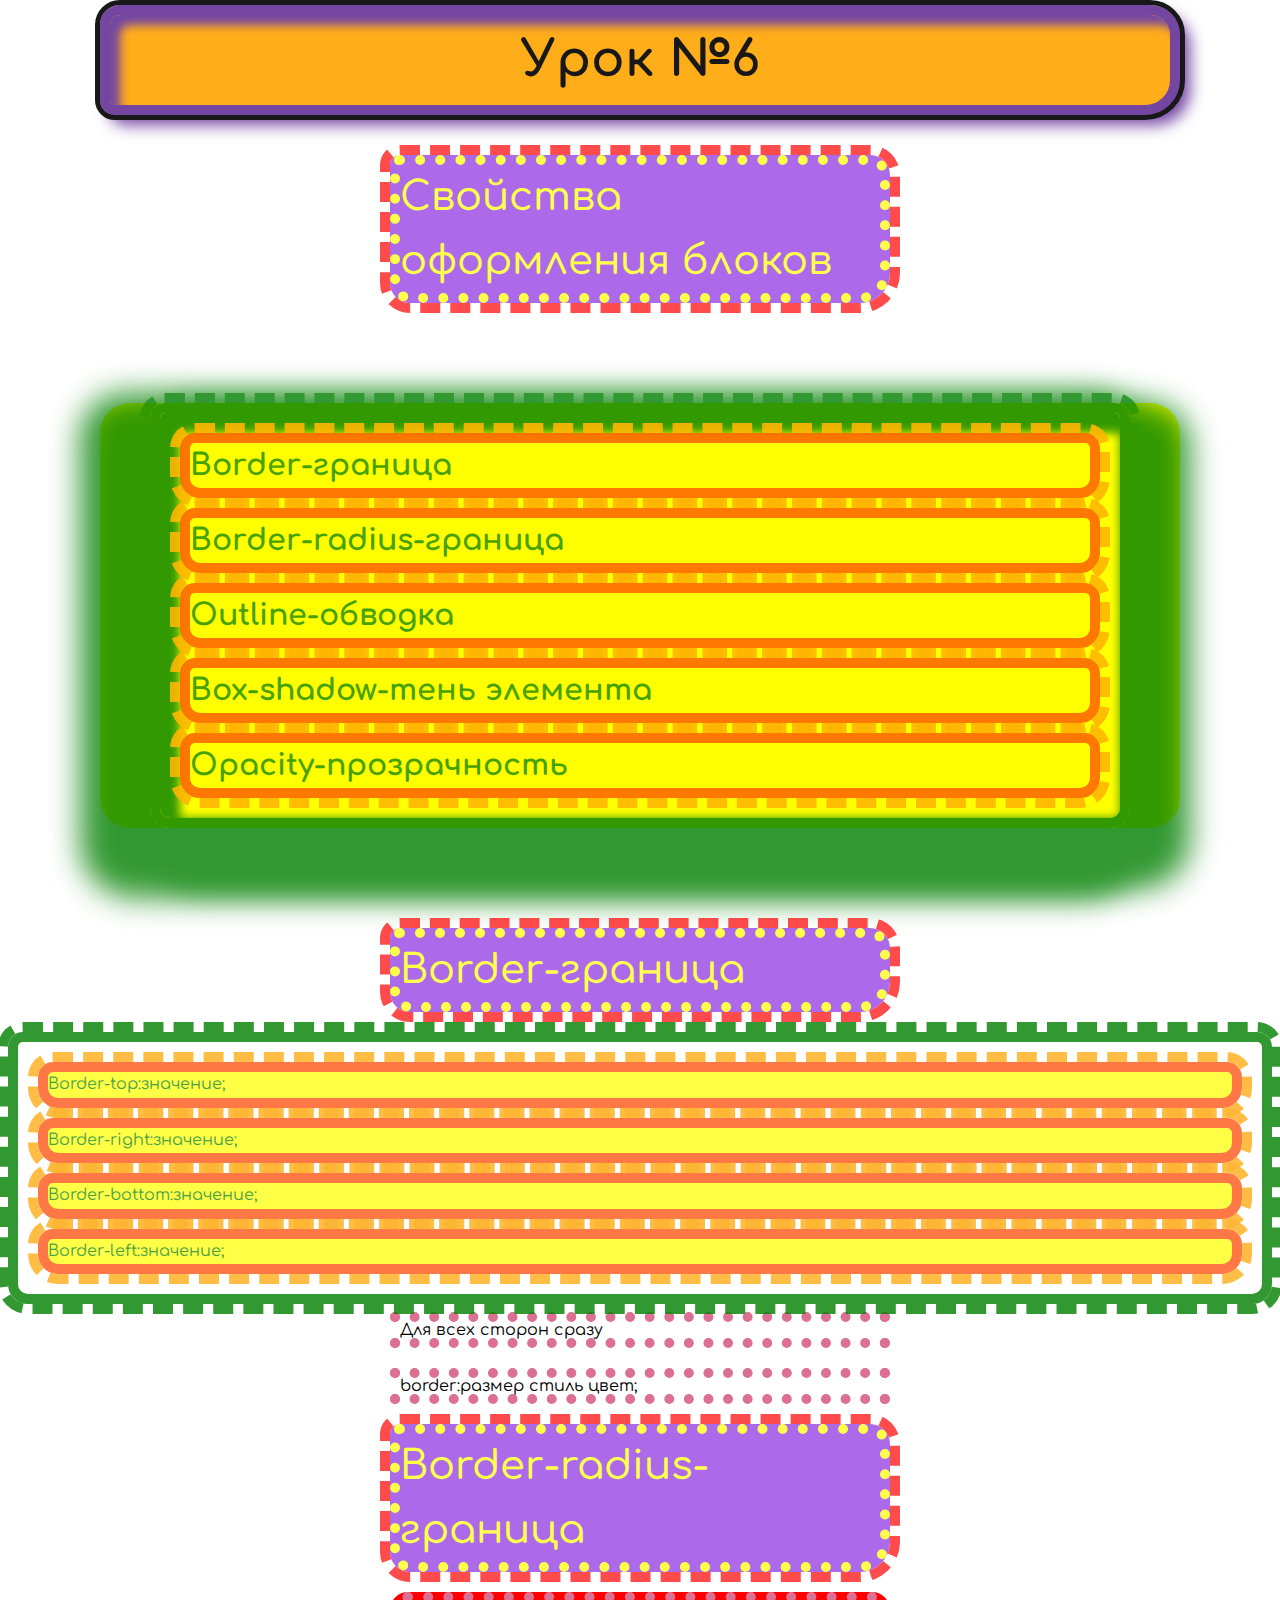
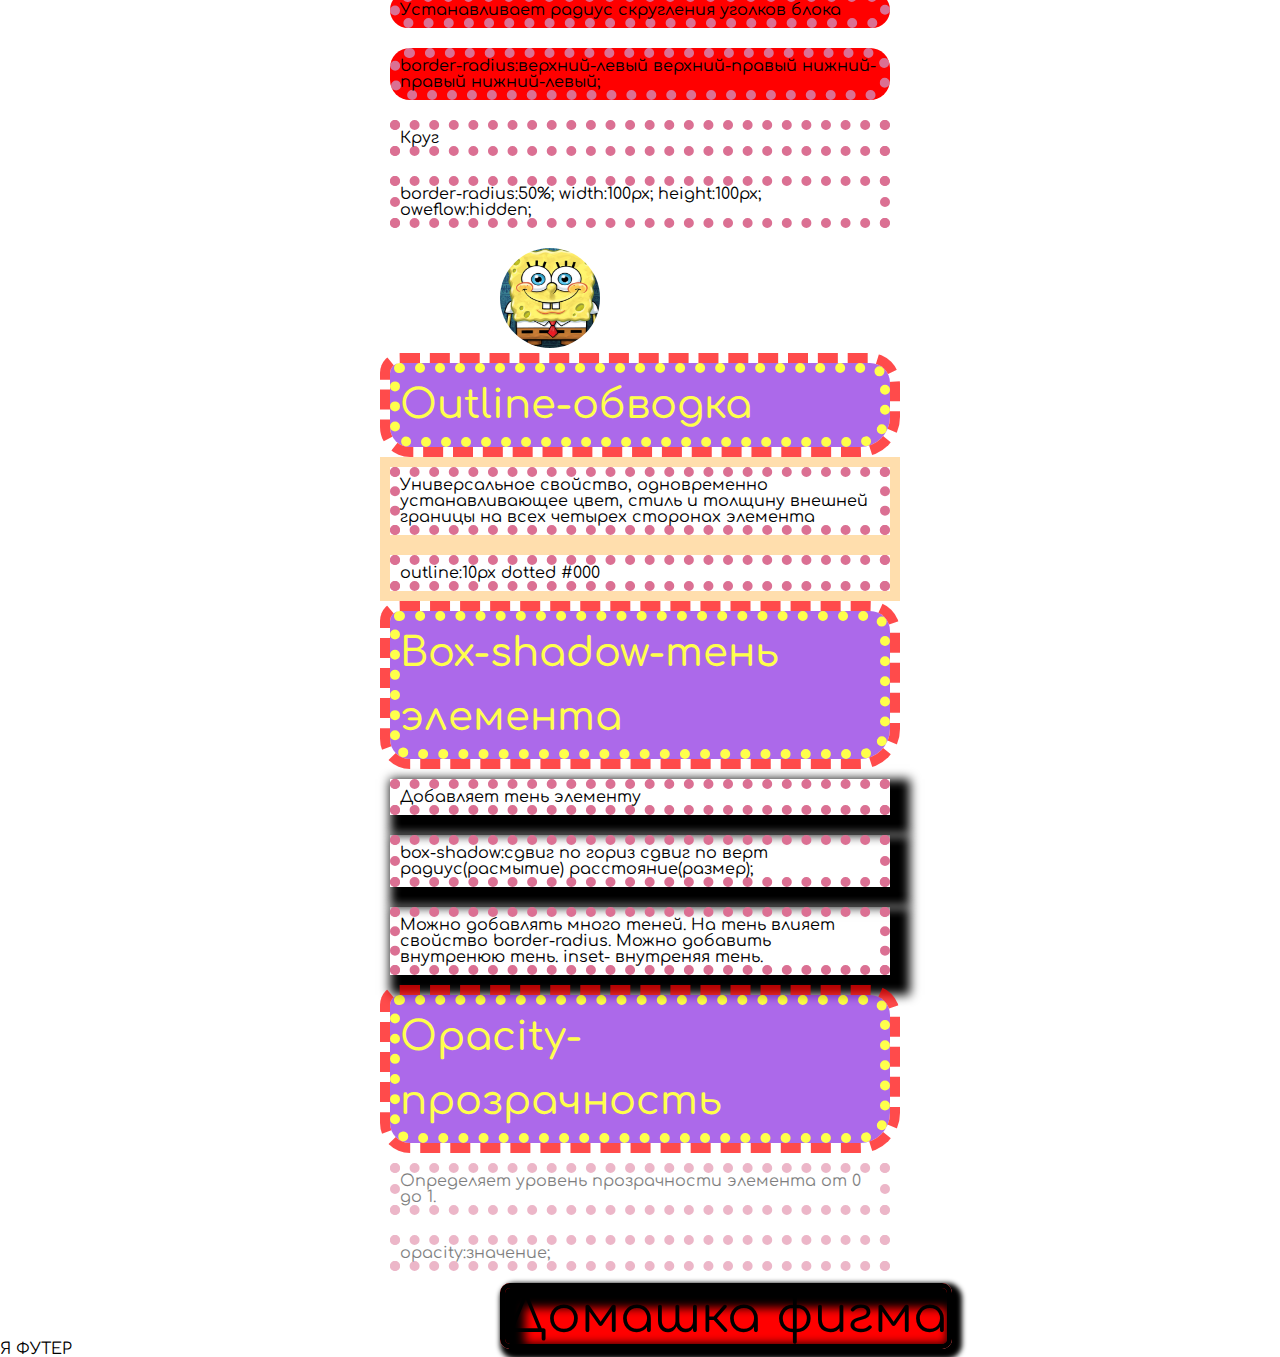
<file: index.html>
<!DOCTYPE html>
<html lang="ru">
<head>
	<meta charset="UTF-8">
	<meta http-equiv="X-UA-Compatible" content="IE=edge">
	<meta name="viewport" content="width=device-width, initial-scale=1.0">
	<link rel="stylesheet" href="css/null.css">
	<link rel="stylesheet" href="css/style.css">
	<title>Lesson 6 - Курс Зима 2022</title>
</head>
<body>
	<div class="wrapper">
		<header>
			<div>
				<h1 class="head3">
				Урок №6 
			</h1>
			</div>
			<div>
				<h2 class="head4">
				Cвойства оформления блоков
			</h2>
			</div>
			<div class="list">
			<ul>
				<li><a href="#section">Border-граница</a></li>
				<li><a href="#section1">Border-radius-граница</a></li>
				<li><a href="#section2">Outline-обводка</a></li>
				<li><a href="#section3">Box-shadow-тень элемента</a></li>
				<li><a href="#section4">Opacity-прозрачность</a></li>
			</ul>
			</div>
		</header>
		<main>
			<div>
				<h2 class="head4" id="section">
					Border-граница
				</h2>
				<div>
					<ul class="list_2">
						<li>Border-top:значение;</li>
						<li>Border-right:значение;</li>
						<li>Border-bottom:значение;</li>
						<li>Border-left:значение;</li>
					</ul>
				</div>
				<p>Для всех сторон сразу</p>
				<div>
					<p>
					border:размер стиль цвет;
					</p>
				</div>
				<div>
					<h2 class="head4" id="section1">Border-radius-граница</h2>
					<p class="radius">Устанавливает радиус скругления уголков блока</p>
					<div>
						<p class="radius">
						border-radius:верхний-левый верхний-правый нижний-правый нижний-левый;
						</p>
					</div>
					<div>
						<p>Круг</p>
						<div>
							<p>
							border-radius:50%;
							width:100px;
							height:100px;
							oweflow:hidden;
							</p>
							<img class="image " src="img/Animator-Spanch-Bob.jpeg" alt="СпанчБоб">
						</div>
					</div>
				</div>
				<div>
					<h2 class="head4" id="section2">Outline-обводка</h2>
					<p class="outline">Универсальное свойство, одновременно устанавливающее цвет, стиль и толщину внешней границы на всех четырех сторонах элемента</p>
					<div>
					<p class="outline">outline:10px dotted #000</p>
					</div>
				</div>
				<div>
					<h2 class="head4" id="section3">Box-shadow-тень элемента</h2>
					<p class="shadow">
						Добавляет тень элементу
					</p>
					<div>
						<p class="shadow"> box-shadow:сдвиг по гориз сдвиг по верт радиус(расмытие) расстояние(размер);</p>
					</div>
					<p class="shadow">
						Можно добавлять много теней. На тень влияет свойство border-radius. Можно добавить внутренюю тень. inset- внутреняя тень.
					</p>
				</div>
				<div>
					<h2 class="head4" id="section4">Opacity-прозрачность</h2>
					<p class="opacity">
						Определяет уровень прозрачности элемента от 0 до 1.
					</p>
					<div>
					<p class="opacity">opacity:значение;</p>
					</div>
				</div>
					<a class="link" href="figma.html">Домашка фигма</a>
			</div>
		</main>
		<footer>
			<div>
			Я ФУТЕР
			</div>
		</footer>
	</div>
</body>
</html>
</file>
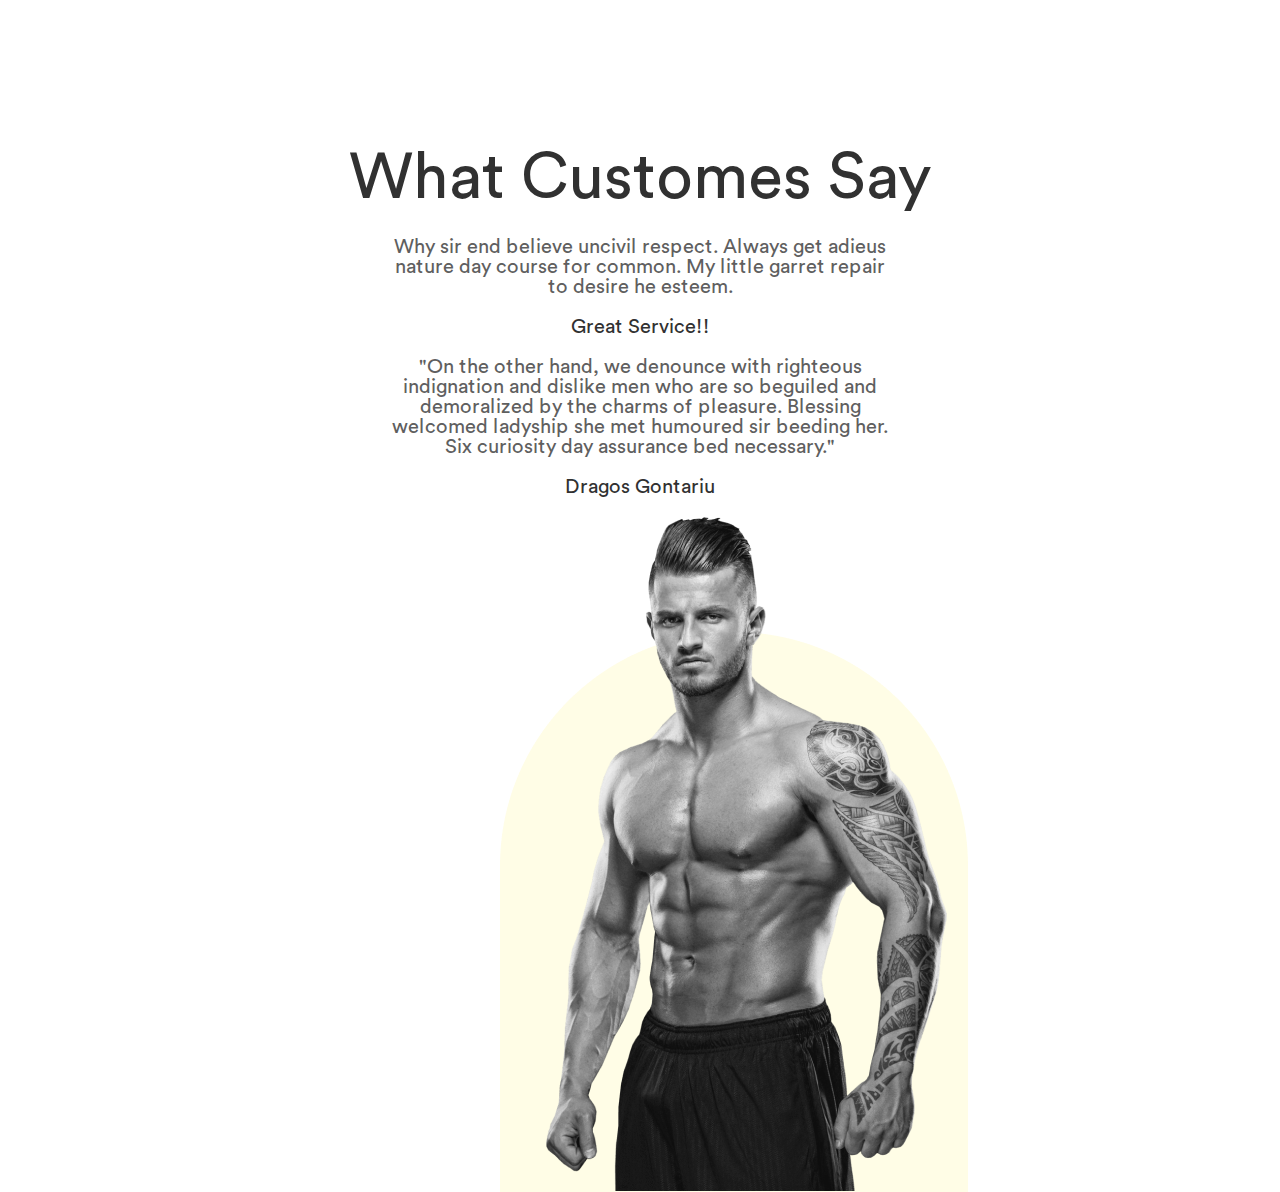
<file: figma.html>
<!DOCTYPE html>
<html lang="en">
	<head>
		<meta charset="UTF-8">
		<meta http-equiv="X-UA-Compatible" content="IE=edge">
		<meta name="viewport" content="width=device-width, initial-scale=1.0">
		<link rel="stylesheet" href="css/null.css">
		<link rel="stylesheet" href="css/style.css">
		<title>Lesson 5 - Курс Зима 2022</title>
	</head>
	<body class="body">
		<div class="wrapper">
		<h1 class="head">What Customes Say</h1>
		<p class="text">Why sir end believe uncivil respect. Always get adieus nature day course for common. My little garret repair to desire he esteem.</p>
		<h2 class="head2">Great Service!!</h2>
		<p class="text2">"On the other hand, we denounce with righteous indignation and dislike men who are so beguiled and demoralized by the charms of pleasure. Blessing welcomed ladyship she met humoured sir beeding her. Six curiosity day assurance bed necessary."</p>
		<p class="head2">Dragos Gontariu</p>
		<img class="image2" src="img/Image.png" alt="Мужик">
		</div>
	</body>
</html>
</file>
<file: css/null.css>
*,
*::before,
*::after {
	box-sizing: border-box;
	margin: 0;
	padding: 0;
	bottom: 0;

}
li {
	list-style: none;
}
a {
	color: inherit;
}
a,
a:visited {
	text-decoration: none;
}
a:hover {
	text-decoration: none;
}
h1,
h2,
h3,
h4,
h5,
h6 {
	font-weight: inherit;
	font-size: inherit;
}
img {
	vertical-align: top;
}
body,
html {
	height: 100%;
	line-height: 1;
}
</file>
<file: css/style.css>
@font-face {
	font-family:"Comfortaa" ;
	src: url("../fonts/Comfortaa-Bold.woff2") format("woff2"), url("../fonts/Comfortaa-Bold.woff") format("woff");
	font-weight: 700;
	font-style: normal;
	font-display: swap;
}
@font-face {
	font-family:"Comfortaa" ;
	src: url("../fonts/Comfortaa-Light.woff2") format("woff2"), url("../fonts/Comfortaa-Light.woff") format("woff");
	font-weight: 300;
	font-style: normal;
	font-display: swap;
}
@font-face {
	font-family:"Comfortaa" ;
	src: url("../fonts/Comfortaa-Medium.woff2") format("woff2"), url("../fonts/Comfortaa-Medium.woff") format("woff");
	font-weight: 500;
	font-style: normal;
	font-display: swap;
}
@font-face {
	font-family:"Comfortaa" ;
	src: url("../fonts/Comfortaa-Regular.woff2") format("woff2"), url("../fonts/Comfortaa-Regular.woff") format("woff");
	font-weight: 400;
	font-style: normal;
	font-display: swap;
}
@font-face {
	font-family:"Comfortaa" ;
	src: url("../fonts/Comfortaa-SemiBold.woff2") format("woff2"), url("../fonts/Comfortaa-SemiBold.woff") format("woff");
	font-weight: 600;
	font-style: normal;
	font-display: swap;
}
@font-face {
	font-family:"CircularStd" ;
	src: url("../fonts/CircularStd-Book.woff2") format("woff2"), url("../fonts/CircularStd-Book.woff") format("woff");
	font-weight: 400;
	font-style: normal;
	font-display: swap;
}
.wrapper{
overflow: hidden;
min-height: 100%;
}
body {
	font-family: "Comfortaa";
	font-style: normal;
	font-size: 16px;
	font-weight: 400;
}
.head3 {
	font-weight: 900;
	font-size: 50px;
	text-align: center;
	border-top:10px solid rebeccapurple;
	border-bottom:10px solid rebeccapurple;
	border-right:10px solid rebeccapurple;
	border-left: 10px solid rebeccapurple;
	border-radius: 20px 30px 35px 15px;
	margin-top: 5px;
	margin-bottom: 40px;
	margin-left: 100px;
	margin-right: 100px;
	padding-top:20px;
	padding-bottom: 20px;
	background-color: orange;
	box-shadow: 10px 10px 15px rebeccapurple, inset 10px 10px 10px rebeccapurple;
	outline: 5px solid black;
	opacity: 0.9;
}
.head4 {
	color: yellow;
	font-weight: 500;
	font-size: 40px;
	max-width: 500px;
	margin: 0px auto 20px;
	background-color: blueviolet;
	border: 10px dotted yellow;
	border-radius: 10px 20px 30px 20px;
	outline: 10px dashed red;
	opacity: 0.7;
	line-height: 1.6;
}
ul {
	font-size: 30px;
	font-weight: 900;
	color: green;
	margin: 50px;
	padding: 10px;
	border: 10px solid green;
	border-radius: 15px 15px 20px 20px;
	outline: 10px dashed green;
	box-shadow: -30px 30px 30px 40px, inset 10px 10px 10px 10px, 30px 30px 30px 30px;
	opacity: 0.8;
	line-height: 1.5;
}
li {
	margin: 10px;
	border: 10px solid orangered;
	border-radius: 15px 15px 20px 20px;
	outline: 10px dashed orange;
	opacity: 0.9;
	background-color: yellow;
}
.list {
	background-color: yellow;
	margin: 100px;
	border-radius: 30px 30px 30px 30px;
}
p {
	max-width: 500px;
	margin: 0px auto 20px;
	border: 10px dotted palevioletred;
}
.list_2 {
	font-style: normal;
	font-size: 16px;
	font-weight: 400;
	box-shadow: none;
	margin: 8px;
	line-height: 1.6;
}
.radius{
	background-color: red;
	border-radius: 20px 20px 20px 20px;
}
.image {
	border-radius: 50%;
	width: 100px;
	height: 100px;
	overflow: hidden;
	margin-left: 500px;
	margin-bottom: 15px;
}
.outline {
	outline: 10px solid navajowhite;
}
.shadow {
box-shadow: 10px 10px 10px 10px;
}
.opacity {
	opacity: 0.5;
}
.link {
	font-size: 50px;
margin-left: 500px;
border: 5px solid black;
border-radius: 10px 10px 10px 10px;
box-shadow: inset 10px 10px 10px 10px, 5px 5px 5px 5px;
background-color: red;
}
.body {
	font-family:"CircularStd";
	font-weight: 400;
	font-size: 20px;
	font-style: normal;
}
.head {
	font-size: 64px;
	text-align: center;
	line-height: 1.2;
	color: #313131;
	margin-top: 140px;
	margin-bottom: 20px;
}
.text {
	border: none;
	text-align: center;
	color: #5F5F5F;
}
.head2 {
	margin-bottom: 20px;
	text-align: center;
	border: none;
	color: #313131;
}
.text2 {
	border: none;
	text-align: center;
	color: #5F5F5F;
}
.image2 {
margin-left: 500px;
}
</file>
